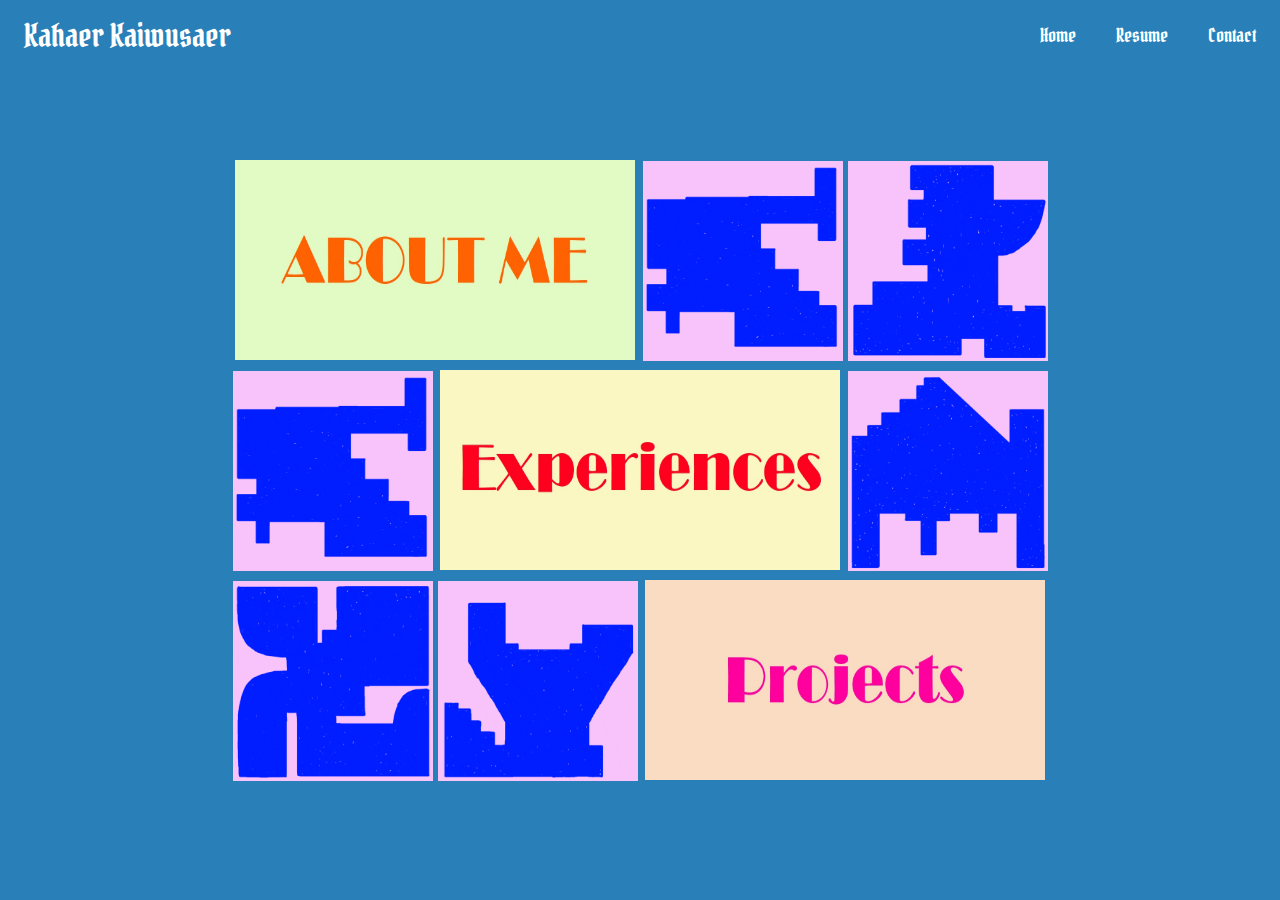
<file: index.html>
<!DOCTYPE html>
<html lang="en">
<head>
    <meta charset="UTF-8">
    <meta http-equiv="X-UA-Compatible" content="IE=edge">
    <meta name="viewport" content="width=device-width, initial-scale=1.0">
    <link rel="stylesheet" href="style.css">
    <title>Kahaer Kaiwusaer</title>
</head>
<body>
    <header>
        <nav class="navbar">
            <label class="logo">Kahaer Kaiwusaer</label>
            <ul class="nav-menu">
                <li class="nav-item"><a href="./index.html" class="nav-link">Home</a></li>
                <li class="nav-item"><a href="./images/resume.pdf" class="nav-link">Resume</a></li>
                <li class="nav-item"><a href="mailto:kevsarq12@gmail.com"  class="nav-link">Contact</a></li>
            </ul>
            <div class="hamburger">
                <span class="bar" style="color: white;">menu</span>
                <span class="bar"></span>
                <span class="bar"></span>
            </div>
        </nav>
    </header>
  
    <div class="profile-box">
        <section  id="aboutme"><a href="./aboutme.html"><img src="./images/aboutme.jpg"class="profile-images"></a></section>
        <section id="gif1"><img src="./images/giphy.gif" class="gifs"></section>
        <section id="gif2"><img src="./images/giphy (1).gif" class="gifs"></section>
        <section id="gif3"><img src="./images/giphy (2).gif" class="gifs"></section>
        <section id="experiences"> <a href=""><img src="./images/experiences.jpg" class="profile-images"></a></section>
        <section id="gif4"><img src="./images/giphy (3).gif" class="gifs"></section>
        <section id="gif5"><img src="./images/giphy (4).gif" class="gifs"></section>
        <section id="gif6"><img src="./images/giphy (5).gif" class="gifs"></section>
        <section id="projects"> <a href="./projects.html"><img src="./images/projects.jpg" class="profile-images"></a></section>
    </div>
    <script src="script.js"></script>
</body>
</html>
</file>
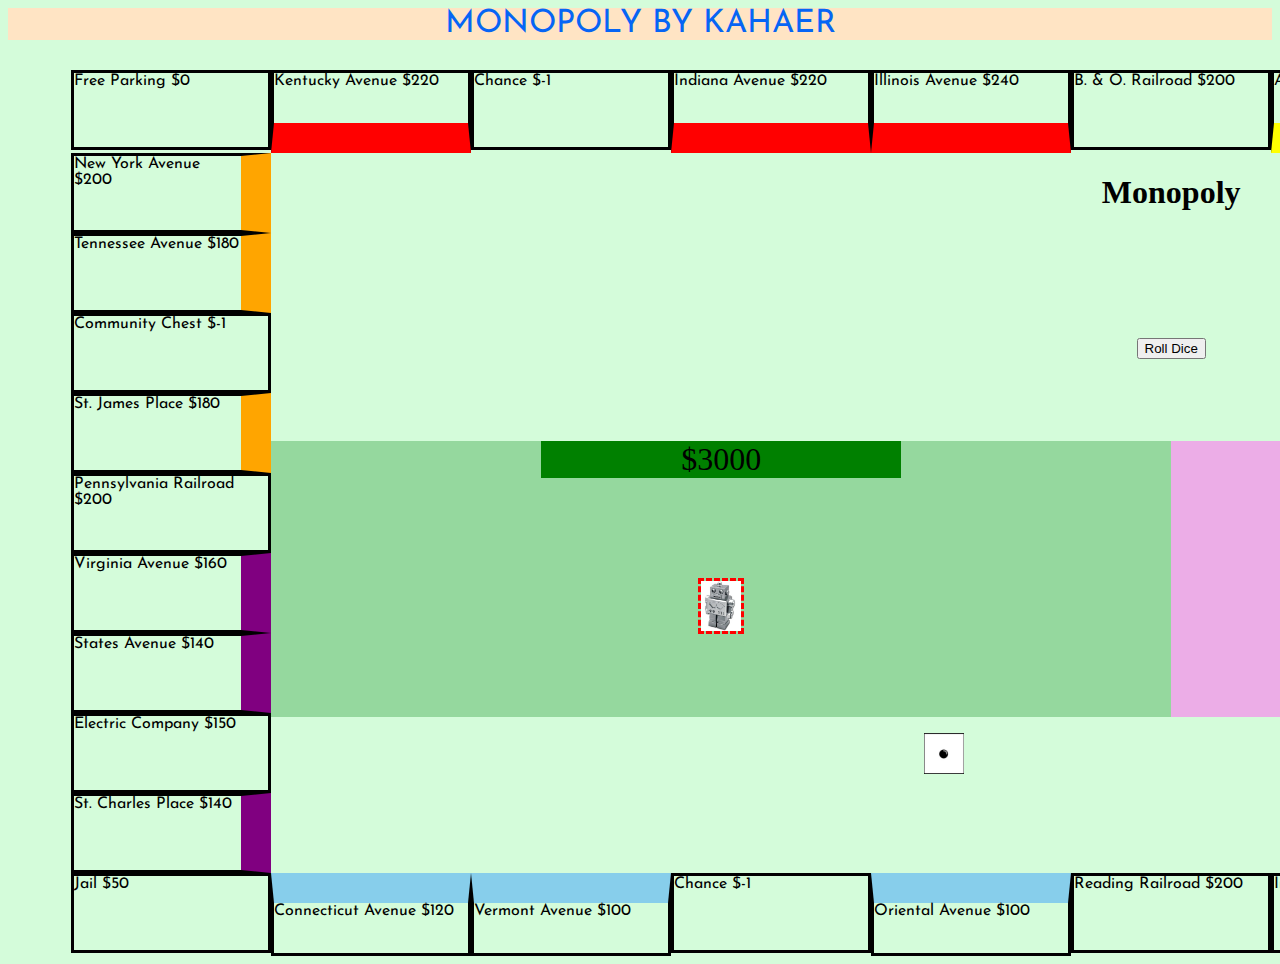
<file: monopoly/index.html>
<!DOCTYPE html>
<html lang="en">
<head>
    <meta charset="UTF-8">
    <meta http-equiv="X-UA-Compatible" content="IE=edge">
    <meta name="viewport" content="width=device-width, initial-scale=1.0">
    <title>Monopoly</title>
    <link rel="stylesheet" href="style.css">
    <link rel="icon" href="./images/monopoly-man.png" type="image/gif" sizes="16x16">
    <script src="code.js"></script>
</head>
<body>
    <header>MONOPOLY BY KAHAER</header>
    <div id="gameboard">
        <section suite="1111" id="go" class="corner go" val="-200">Go</section>
        <section suite="1110" id="mediterranean" class="reg brown" val="60">Mediterranean Avenue</section>
        <section suite="1109" id="cc1" class="reg cc" val="-1">Community Chest</section>
        <section suite="1108" id="baltic" class="reg brown" val="60">Baltic Avenue</section>
        <section suite="1107" id="incometax" class="reg tax" val="200">Income Tax</section>
        <section suite="1106" id="readingrr" class="reg rr" val="200">Reading Railroad</section>
        <section suite="1105" id="oriental" class="reg lightblue" val="100">Oriental Avenue</section>
        <section suite="1104" id="chance1" class="reg chance" val="-1">Chance</section>
        <section suite="1103" id="vermont" class="reg lightblue" val="100">Vermont Avenue</section>
        <section suite="1102" id="connecticut" class="reg lightblue" val="120">Connecticut Avenue</section>
        <section suite="1101" id="jail" class="corner jail" val="50">Jail</section>
        <section suite="1001" id="stcharles" class="reg purple" val="140">St. Charles Place</section>
        <section suite="0901" id="electric" class="reg utility" val="150">Electric Company</section>
        <section suite="0801" id="states" class="reg purple" val="140">States Avenue</section>
        <section suite="0701" id="virginia" class="reg purple" val="160">Virginia Avenue</section>
        <section suite="0601" id="pennsylvaniarr" class="reg rr" val="200">Pennsylvania Railroad</section>
        <section suite="0501" id="stjames" class="reg orange" val="180">St. James Place</section>
        <section suite="0401" id="cc2" class="reg cc" val="-1">Community Chest</section>
        <section suite="0301" id="tennessee" class="reg orange" val="180">Tennessee Avenue</section>
        <section suite="0201" id="newyork" class="reg orange" val="200">New York Avenue</section>
        <section suite="0101" id="freeparking" class="corner parking" val="0">Free Parking</section>
        <!-- added val for free parking -->
        <section suite="0102" id="kentucky" class="reg red" val="220">Kentucky Avenue</section>
        <section suite="0103" id="chance2" class="reg chance" val="-1">Chance</section>
        <section suite="0104" id="indiana" class="reg red" val="220">Indiana Avenue</section>
        <section suite="0105" id="illinois" class="reg red" val="240">Illinois Avenue</section>
        <section suite="0106" id="borr" class="reg rr" val="200">B. & O. Railroad</section>
        <section suite="0107" id="atlantic" class="reg yellow" val="260">Atlantic Avenue</section>
        <section suite="0108" id="ventnor" class="reg yellow" val="260">Ventnor Avenue</section>
        <section suite="0109" id="water" class="reg utility" val="150">Water Works</section>
        <section suite="0110" id="marvin" class="reg yellow" val="280">Marvin Gardens</section>
        <section suite="0111" id="gotojail" class="corner goToJail" val="50">Go to Jail</section>
        <!-- added val for go to jail -->
        <section suite="0211" id="pacific" class="reg green" val="300">Pacific Avenue</section>
        <section suite="0311" id="northcarolina" class="reg green" val="300">North Carolina Avenue</section>
        <section suite="0411" id="cc3" class="reg cc" val="-1">Community Chest</section>
        <section suite="0511" id="pennsylvania" class="reg green" val="320">Pennsylvania Avenue</section>
        <section suite="0611" id="shortlinerr" class="reg rr" val="200">Short Line</section>
        <section suite="0711" id="chance3" class="reg chance" val="-1">Chance</section>
        <section suite="0811" id="parkplace" class="reg blue" val="350">Park Place</section>
        <section suite="0911" id="luxurytax" class="reg tax" val="100">Luxury Tax</section>
        <section suite="1011" id="boardwalk" class="reg blue" val="400">Boardwalk</section>
        <aside id="monopoly" class="middle">
            <div class="buffer"> </div>
            <h1>Monopoly</h1>
            <h2><button id="RollDice">Roll Dice</button></h2>
            <div id="grid">
                <div id="player1div">
                    <div id="player1amt" class="amount">$3000</div>
                    <div id="player1"></div>
                </div>
                <div id="player2div">
                    <div id="player2amt" class="amount">$3000</div>
                    <div id="player2"></div>
                </div>
            </div>
            
            <div id="diceroll">
                <figure id="die1"><img class="die" id="dieID1" src="images/dice1.png"></figure>
                <figure id="die2"><img class="die" id="dieID2" src="images/dice1.png"></figure>
                <!-- added id for dice change -->
            </div>
        </aside>
    </div>
</body>
</html>
</file>
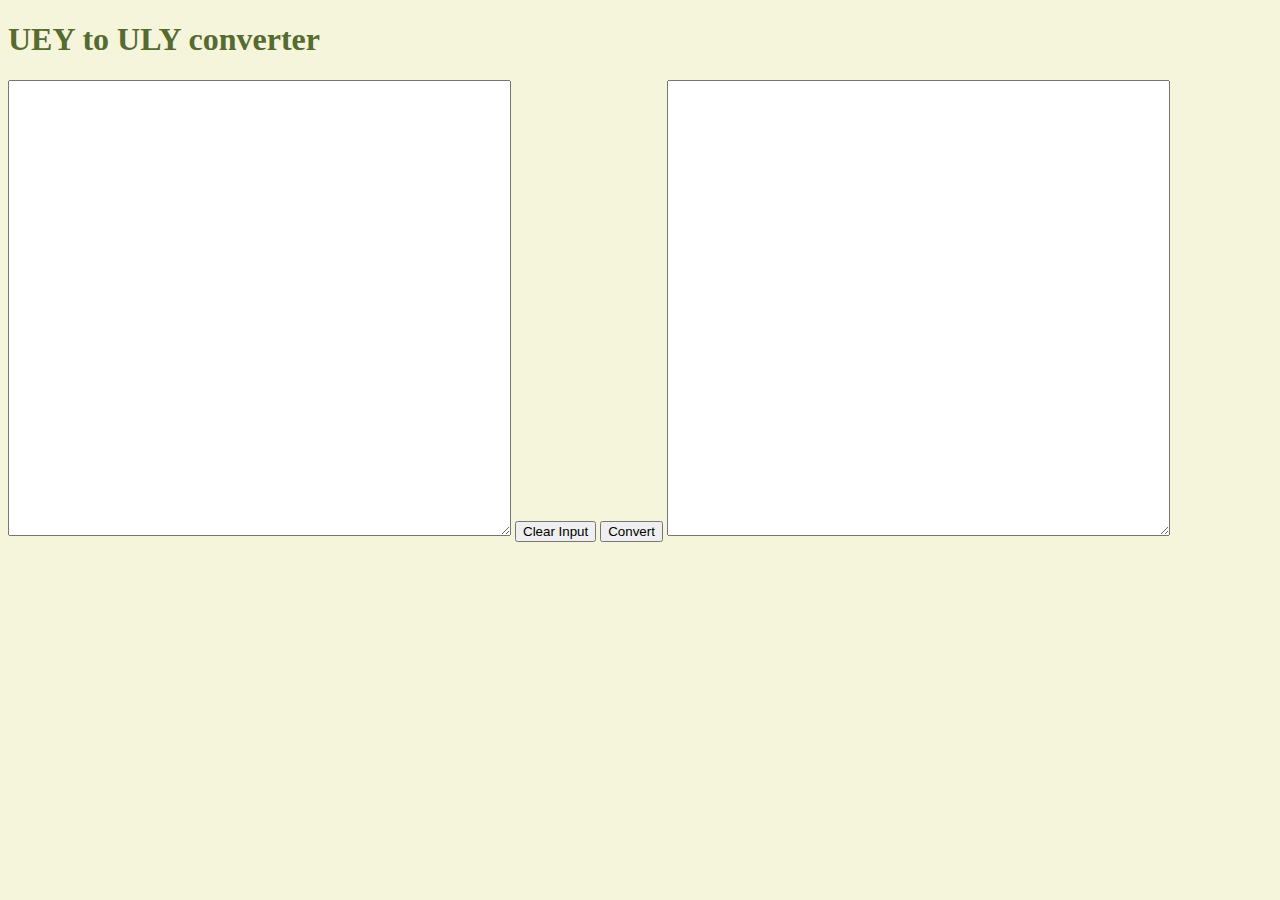
<file: ScriptConverter/index.html>
<!DOCTYPE html>
<html lang="en">
<head>
    <meta charset="UTF-8">
    <meta http-equiv="X-UA-Compatible" content="IE=edge">
    <meta name="viewport" content="width=device-width, initial-scale=1.0">
    <script src="https://ajax.googleapis.com/ajax/libs/jquery/3.6.0/jquery.min.js"></script>
    <link rel="stylesheet" href="style.css">
    <title>UEY to ULY converter</title>
</head>
<body>
    <header><h1>UEY to ULY converter</h1></header>
    <textarea name="UEYscript" id="UEYscript" cols="60" rows="30"></textarea>
    
    <button onclick="eraseText()">Clear Input</button>
    <button onclick="ueyTouly()">Convert</button>

    <textarea name="ULYscript" id="ULYscript" cols="60" rows="30"></textarea>
    
    <script src="script.js"></script>
</body>
</html>
</file>
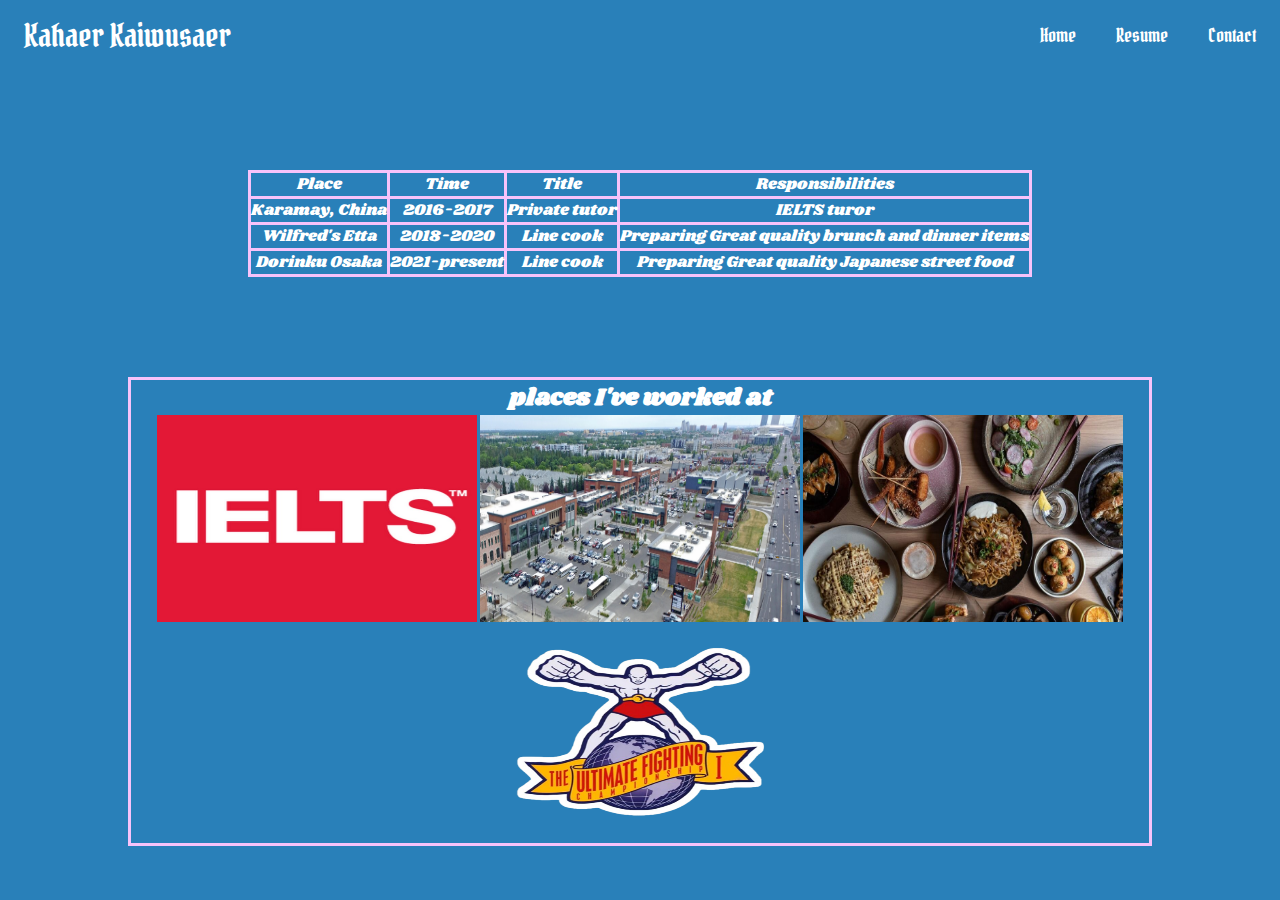
<file: experiences.html>
<!DOCTYPE html>
<html lang="en">
<head>
    <meta charset="UTF-8">
    <meta http-equiv="X-UA-Compatible" content="IE=edge">
    <meta name="viewport" content="width=device-width, initial-scale=1.0">
    <link rel="stylesheet" href="style.css">
    <title>Kahaer Kaiwusaer</title>
</head>
<header>
    <nav class="navbar">
        <label class="logo">Kahaer Kaiwusaer</label>
        <ul class="nav-menu">
            <li class="nav-item"><a href="./index.html" class="nav-link">Home</a></li>
            <li class="nav-item"><a href="./images/resume.pdf" class="nav-link">Resume</a></li>
            <li class="nav-item"><a href="mailto:kevsarq12@gmail.com"  class="nav-link">Contact</a></li>
        </ul>
        <div class="hamburger">
            <span class="bar"></span>
            <span class="bar"></span>
            <span class="bar"></span>
        </div>
    </nav>
</header>

    <section class = "scheduleid">
        <table class = "time">

            <tr>
                <td>Place</td>
                <td>Time</td>
                <td>Title</td>
                <td>Responsibilities</td>
            </tr>
            <tr>
                <td>Karamay, China</td>
                <td>2016-2017</td>
                <td>Private tutor</td>
                <td>IELTS turor</td>
            </tr>
         
            <tr>
                <td>Wilfred's Etta</td>
                <td>2018-2020</td>
                <td>Line cook</td>
                <td>Preparing Great quality brunch and dinner items</td>
            </tr>

            <tr>
                <td>Dorinku Osaka</td>
                <td>2021-present</td>
                <td>Line cook</td>
                <td>Preparing Great quality Japanese street food</td>
            </tr>
    </table>
    </section>

    <section class="exppictures">
        <h2 class="tittle">places I've worked at</h2>
        <img src="./images/ielts.jpg" alt="ielts" class="experiencePics">
        <img src="./images/breweryDistrick.jpg" alt="Padmanadi" class="experiencePics">
        <img src="./images/dorinku.jpg" alt="wilfred" class="experiencePics">
        <img src="./images/ufc.png" alt="ufc" class="experiencePics">
    </section>

    <script src="script.js"></script>
</body>
</html>
</file>
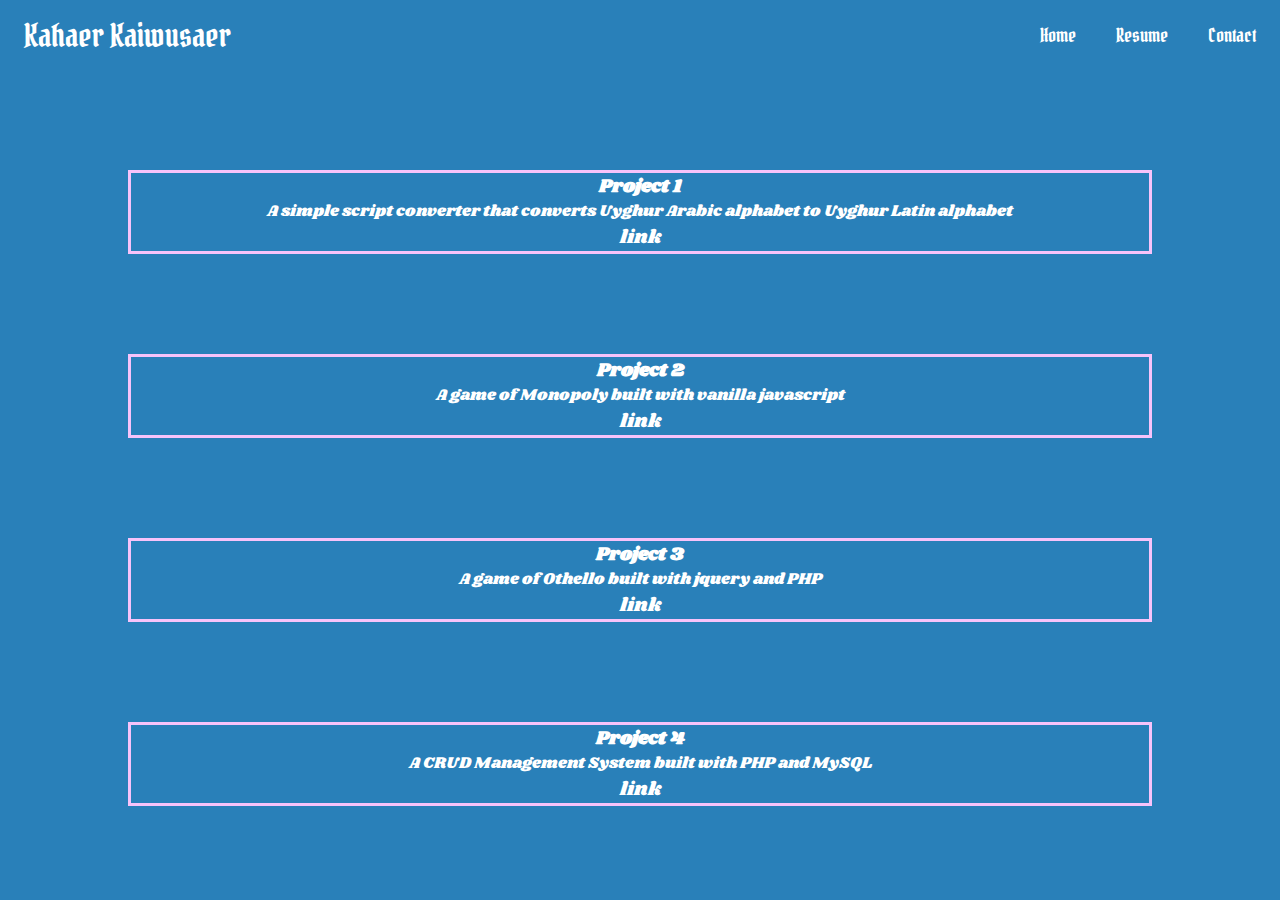
<file: projects.html>
<!DOCTYPE html>
<html lang="en">
<head>
    <meta charset="UTF-8">
    <meta http-equiv="X-UA-Compatible" content="IE=edge">
    <meta name="viewport" content="width=device-width, initial-scale=1.0">
    <link rel="stylesheet" href="style.css">
    <title>Kahaer Kaiwusaer</title>
</head>
<body>
    <header>
        <nav class="navbar">
            <label class="logo">Kahaer Kaiwusaer</label>
            <ul class="nav-menu">
                <li class="nav-item"><a href="./index.html" class="nav-link">Home</a></li>
                <li class="nav-item"><a href="./images/resume.pdf" class="nav-link">Resume</a></li>
                <li class="nav-item"><a href="mailto:kevsarq12@gmail.com"  class="nav-link">Contact</a></li>
            </ul>
            <div class="hamburger">
                <span class="bar"></span>
                <span class="bar"></span>
                <span class="bar"></span>
            </div>
        </nav>
    </header>

    <section class="finishedprojects">
        <h3>Project 1</h3>
        <p>A simple script converter that converts Uyghur Arabic alphabet to Uyghur Latin alphabet</p>
        <a href="./ScriptConverter/index.html" id="projectlink">link</a>
    </section>

    <section class="finishedprojects">
        <h3>Project 2</h3>
        <p>A game of Monopoly built with vanilla javascript</p>
        <a href="./monopoly/index.html" id="projectlink">link</a>
    </section>

    <section class="finishedprojects"> 
        <h3>Project 3</h3>
        <p>A game of Othello built with jquery and PHP</p>
        <a href="https://thor.cnt.sast.ca/~kkaiwusaer1/public_html/cmpe2550/LABs/Lab1/index.php" id="projectlink">link</a>
    </section>

    <section class="finishedprojects">
        <h3>Project 4</h3>
        <p>A CRUD Management System built with PHP and MySQL</p>
        <a href="https://thor.cnt.sast.ca/~kkaiwusaer1/public_html/cmpe2550/ICAs/ICA4/index.php" id="projectlink">link</a>
    </section>

    <script src="script.js"></script>
</body>
</html>
</file>
<file: style.css>
@import url('https://fonts.googleapis.com/css2?family=Pirata+One&family=Shrikhand&display=swap');


*{
   
    
    list-style: none;
    box-sizing: border-box;
    margin:0;
	padding:0;
	/* *********************************************** */

    background: #2980b9 url('https://static.tumblr.com/03fbbc566b081016810402488936fbae/pqpk3dn/MRSmlzpj3/tumblr_static_bg3.png') repeat 0 0;
	-webkit-animation: 10s linear 0s normal none infinite animate;
	-moz-animation: 10s linear 0s normal none infinite animate;
	-ms-animation: 10s linear 0s normal none infinite animate;
	-o-animation: 10s linear 0s normal none infinite animate;
	animation: 10s linear 0s normal none infinite animate;
}


 
@-webkit-keyframes animate {
	from {background-position:0 0;}
	to {background-position: 500px 0;}
}
 
@-moz-keyframes animate {
	from {background-position:0 0;}
	to {background-position: 500px 0;}
}
 
@-ms-keyframes animate {
	from {background-position:0 0;}
	to {background-position: 500px 0;}
}
 
@-o-keyframes animate {
	from {background-position:0 0;}
	to {background-position: 500px 0;}
}
 
@keyframes animate {
	from {background-position:0 0;}
	to {background-position: 500px 0;}
}

/* *********************************************** */

header{
    font-family: 'Pirata One', Courier, monospace;
}

li{
    list-style: none;
}

a{
    color:white;
    text-decoration: none;
    font-size: larger;
}

.navbar{
    min-height: 70px;
    display: flex;
    justify-content: space-between;
    align-items: center;
    padding: 0 24px;
}

.nav-menu{
    display: flex;
    justify-content: space-between;
    align-items: center;
    gap: 40px;
}

.logo{
    font-size: 2rem;
    color: white;
}

.nav-link{
    transition: .7s ease;
}


.hamburger{
    display: none;
    cursor: pointer;
}

.bar{
    display: block;
    width: 25px;
    height: 3px;
    margin: 5px auto;
    transition: all 0.3s ease-in-out;
}

.profile-images{
    height: 200px;
    width: 400px;
}
.gifs{
    height: 200px;
}


#avatar{
    width: 20vh;
    border: 5px solid #E2FAC3;
    border-radius: 50%;
}

.introduction{
    margin: auto;
    margin-top: 100px;
    width: 80%;
    border: 3px solid #F7C3FA;
    padding: 10px;
    color: white;
    text-align: center;
    font-size: 1.5rem;
    font-family: "Shrikhand", Courier, monospace;
}

.experiencePics{
    height: 23vh;
    width: 25vw;
}

.exppictures, .finishedprojects{
    /* margin-left: 100px;
    margin-right: 100px; */
    margin: auto;
    margin-top: 100px;
    width: 80%;
    border: 3px solid #F7C3FA;
    text-align: center;
    color: white;
    font-size: 1rem;
    font-family: "Shrikhand", Courier, monospace;
}

#scheduleid{
    width: 50vw;
}

.time{
    margin-left: auto;
    margin-right: auto;
    margin-top: 100px;
    color: white;
    font-size:100%;
    font-family: "Shrikhand", Courier, monospace;
}

tr,td,th{
    border:3px solid #F7C3FA;
    
}
table{
    border-collapse: collapse;
    text-align: center;
}

#projectlink:hover{
    color: yellow;
    text-decoration: underline;
}



@media screen and ( max-width: 800px){
   .hamburger{
    display: block;
    text-align: justify;
    margin-left: 40px;
   }

   .nav-menu{
    position: fixed;
    left: -100%;
    top: 69px;
    gap: 10;
    padding-top: 40vh;
    padding-bottom: 60vh;
    flex-direction: column;
    background-color: #000F80;
    opacity: 0.95;
    width: 100%;
    height: 50%;
    text-align: center;
    transition: 0.3s;
   }

   .nav-items{
    margin: 16px 0;
   }

   .nav-menu.active{
    left: 0;
   }

   .profile-box{
    align-items: center;
    justify-content: center;
    display: grid;
    grid-template-columns: auto auto auto;
    grid-template-rows: auto;
   }

   #aboutme{
    grid-column: 1/2;
    grid-row: 1/2;
    }

    #experiences{
        grid-column: 1/2;
        grid-row: 2/3;
    }

    #projects{
        grid-column: 1/2;
        grid-row: 3/4;
    }
    #gif1, #gif2, #gif3, #gif4, #gif5, #gif6{
        display: none;
    }
}

@media screen and ( min-width: 800px){

    .profile-box{
        padding-top: 10vh;
        text-align: center;
        display: flex;
        align-items: center;
        justify-content: center;
        display: grid;
        grid-template-columns: auto 5px auto 5px auto 5px auto;
        grid-template-rows: auto 5px auto 5px auto;
    }
    
    #aboutme{
        grid-column: 1/4;
        grid-row: 1/2;
    }
    #gif1{
        grid-column: 5/6;
        grid-row: 1/2;
    }
    #gif2{
        grid-column: 7/8;
        grid-row: 1/2;
    }
    
    #gif3{
        grid-column: 1/2;
        grid-row: 3/4;
    }
    #experiences{
        grid-column: 3/6;
        grid-row: 3/4;
    }
    #gif4{
        grid-column: 7/8;
        grid-row: 3/4;
    }
    #gif5{
        grid-column: 1/2;
        grid-row: 5/6;
    }
    #gif6{
        grid-column: 3/4;
        grid-row: 5/6;
    }
    #projects{
        grid-column: 5/8;
        grid-row: 5/6;
    }
}
</file>
<file: monopoly/style.css>
@import url('https://fonts.googleapis.com/css2?family=Josefin+Sans:ital@1&display=swap');

body{
    background-color: #D4FCDA;
}

header{
    color:rgb(6, 101, 245);
    font-size: xx-large;
    background-color: bisque;
    text-align: center;
    margin-bottom: 30px;
    font-family: 'Josefin Sans', Courier, monospace;
}



section{
    /* need adjusting*/
    width: 200px;
    height: 80px;
    
    
    box-sizing: border-box;
    border-style: solid;
    padding-bottom: 50px;
    font-family: 'Josefin Sans', Courier, monospace;
}


#gameboard{
    display: grid;
    margin-left: 5%;
    margin-right: 10%;
    grid-template-columns: repeat(11,auto);
    grid-template-rows: repeat(11,auto);
}


#freeparking{
    grid-row: 1/2;
    grid-column: 1/2;
}
#newyork
{
    grid-row: 2/3;
    grid-column: 1/2;
    border-right: 30px solid orange;
}
#tennessee
{
    grid-row: 3/4;
    grid-column: 1/2;
    border-right: 30px solid orange;
}
#cc2
{
    grid-row: 4/5;
    grid-column: 1/2;
}
#stjames
{
    grid-row: 5/6;
    grid-column: 1/2;
    border-right: 30px solid orange;
}
#pennsylvaniarr
{
    grid-row: 6/7;
    grid-column: 1/2;
}
#virginia
{
    grid-row: 7/8;
    grid-column: 1/2;
    border-right: 30px solid purple;
}
#states
{
    grid-row: 8/9;
    grid-column: 1/2;
    border-right: 30px solid purple;
}
#electric
{
    grid-row: 9/10;
    grid-column: 1/2;
}
#stcharles
{
    grid-row: 10/11;
    grid-column: 1/2;
    border-right: 30px solid purple;
}
#jail
{
    grid-row: 11/12;
    grid-column: 1/2;
}



#kentucky{
    grid-row: 1/2;
    grid-column: 2/3;
    border-bottom: 30px solid red;
}

#chance2
{
    grid-row: 1/2;
    grid-column: 3/4;
}
#indiana
{
    grid-row: 1/2;
    grid-column:4/5;
    border-bottom: 30px solid red;
}
#illinois
{
    grid-row: 1/2;
    grid-column: 5/6;
    border-bottom: 30px solid red;
}
#borr
{
    grid-row: 1/2;
    grid-column: 6/7;
}
#atlantic
{
    grid-row: 1/2;
    grid-column: 7/8;
    border-bottom: 30px solid yellow;
}
#ventnor
{
    grid-row: 1/2;
    grid-column: 8/9;
    border-bottom: 30px solid yellow;
}
#water
{
    grid-row: 1/2;
    grid-column: 9/10;
}
#marvin
{
    grid-row: 1/2;
    grid-column: 10/11;
    border-bottom: 30px solid yellow;
}
#gotojail
{
    grid-row: 1/2;
    grid-column:11/12;
}


#connecticut
{
    grid-row: 11/12;
    grid-column: 2/3;
    border-top: 30px solid skyblue;
}
#vermont
{
    grid-row: 11/12;
    grid-column: 3/4;
    border-top: 30px solid skyblue;
}
#chance1
{
    grid-row: 11/12;
    grid-column: 4/5;
}
#oriental
{
    grid-row: 11/12;
    grid-column: 5/6;
    border-top: 30px solid skyblue;
}
#readingrr
{
    grid-row: 11/12;
    grid-column: 6/7;
}
#incometax
{
    grid-row: 11/12;
    grid-column: 7/8;
}
#baltic
{
    grid-row: 11/12;
    grid-column: 8/9;
    border-top: 30px solid brown;
}
#cc1
{
    grid-row: 11/12;
    grid-column: 9/10;
}
#mediterranean
{
    grid-row: 11/12;
    grid-column: 10/11;
    border-top: 30px solid brown;
}
#go
{
    grid-row: 11/12;
    grid-column: 11/12;
}



#pacific{
    grid-row: 2/3;
    grid-column: 11/12;
    border-left: 30px solid green;
}
#northcarolina{
    grid-row: 3/4;
    grid-column: 11/12;
    border-left: 30px solid green;
}
#cc3{
    grid-row: 4/5;
    grid-column: 11/12;
}
#pennsylvania{
    grid-row: 5/6;
    grid-column: 11/12;
    border-left: 30px solid green;
}
#shortlinerr{
    grid-row: 6/7;
    grid-column: 11/12;
}
#chance3{
    grid-row: 7/8;
    grid-column: 11/12;
}
#parkplace{
    grid-row: 8/9;
    grid-column: 11/12;
    border-left: 30px solid blue;
}
#luxurytax{
    grid-row: 9/10;
    grid-column: 11/12;
}
#boardwalk{
    grid-row: 10/11;
    grid-column: 11/12;
    border-left: 30px solid blue;
}

img{
    width:40px;
}


#monopoly{
    grid-row: 2/11;
    grid-column: 2/11;
    display: grid;
    grid-template-columns: repeat(7,auto);
    grid-template-rows: auto 50px auto auto auto;
}
h1{
    grid-row: 1/2;
    grid-column: 4/5;
    text-align: center;
}
h2{
    grid-row: 2/3;
    grid-column: 4/5;
    text-align: center;
}
#grid{
    grid-row: 4/5;
    grid-column: 1/8;
    display: grid;
    grid-template-columns: auto auto;
    grid-template-rows: auto;
    text-align: center;
}


#diceroll{
    grid-row: 5/6;
    grid-column: 3/6;
    text-align: center;
    display: grid;
    grid-template-columns: auto auto;
    grid-template-rows: auto;
    text-align: center;
}



#player1div{
    background-color: rgb(149, 216, 158);
}
#player2div{
    background-color: rgb(236, 173, 231);
}

#player2amt{
    background-color: green;
    margin-bottom: 100px;
    font-size: xx-large;
    margin-left: 30%;
    margin-right: 30%;
}

#player1amt{
    background-color: green;
    margin-bottom: 100px;
    font-size: xx-large;
    margin-left: 30%;
    margin-right: 30%;
}
</file>
<file: ScriptConverter/style.css>
body{
    background-color: beige;
}
h1{
    color: darkolivegreen;
}
</file>
